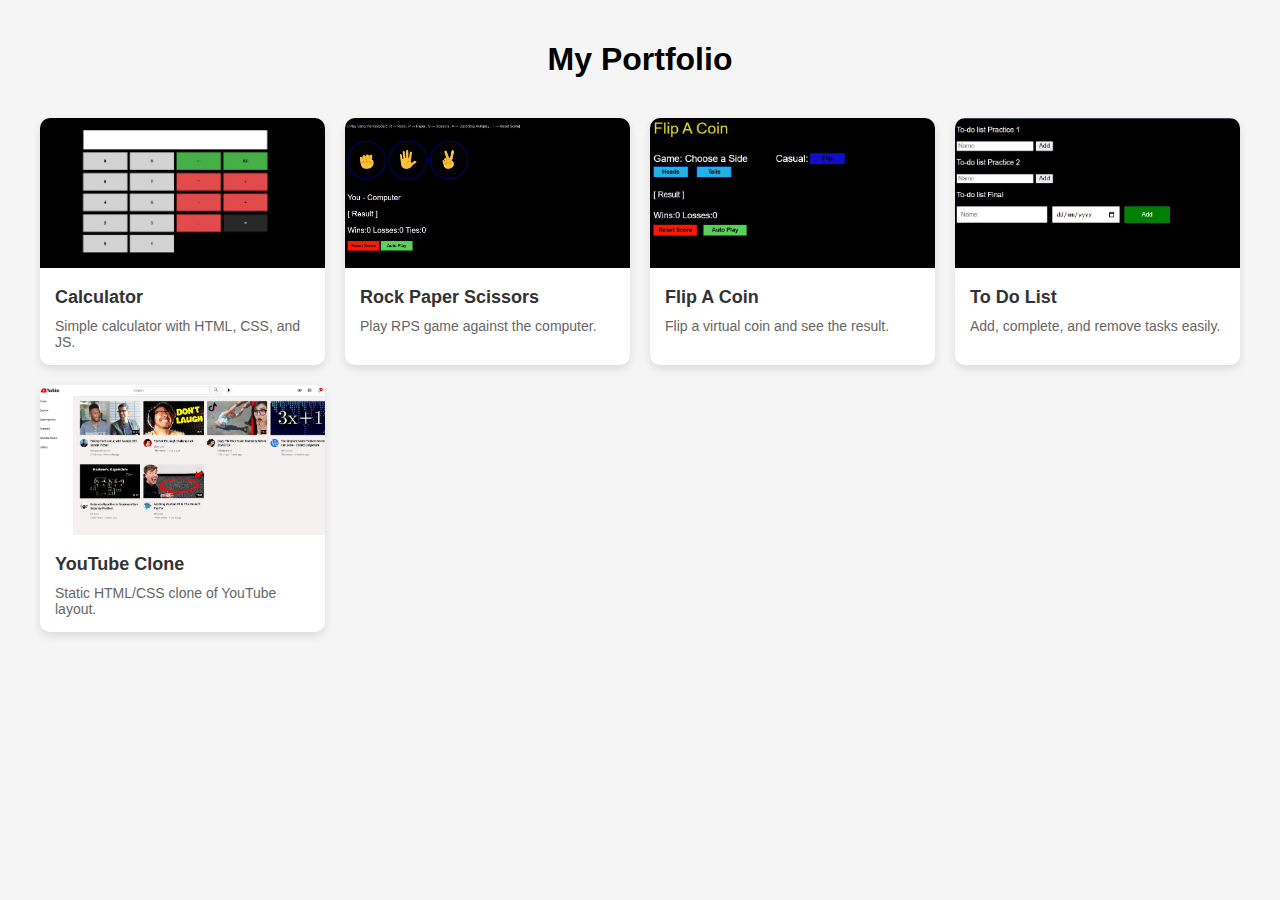
<file: index.html>
<!DOCTYPE html>
<html lang="en">
<head>
  <meta charset="UTF-8">
  <meta name="viewport" content="width=device-width, initial-scale=1.0">
  <title>My Portfolio</title>
  <style>
    body {
      font-family: Arial, sans-serif;
      background-color: #f5f5f5;
      margin: 0;
      padding: 20px;
    }

    h1 {
      text-align: center;
      margin-bottom: 40px;
    }

    .projects-container {
      display: grid;
      grid-template-columns: repeat(auto-fit, minmax(250px, 1fr));
      gap: 20px;
      max-width: 1200px;
      margin: 0 auto;
    }

    .project-card {
      background-color: #fff;
      border-radius: 10px;
      box-shadow: 0 4px 8px rgba(0,0,0,0.1);
      text-decoration: none;
      color: #333;
      overflow: hidden;
      transition: transform 0.2s;
    }

    .project-card:hover {
      transform: translateY(-5px);
    }

    .project-image {
      width: 100%;
      height: 150px;
      object-fit: cover;
      background-color: #ddd; /* placeholder if image missing */
    }

    .project-content {
      padding: 15px;
    }

    .project-title {
      font-size: 18px;
      font-weight: bold;
      margin: 0 0 10px 0;
    }

    .project-description {
      margin: 0;
      font-size: 14px;
      color: #666;
    }
  </style>
</head>
<body>
  <h1>My Portfolio</h1>

  <div class="projects-container">
    <a href="Calculator/index.html" class="project-card">
      <img src="Thumbnails/Calculator.JPG" alt="Calculator" class="project-image">
      <div class="project-content">
        <p class="project-title">Calculator</p>
        <p class="project-description">Simple calculator with HTML, CSS, and JS.</p>
      </div>
    </a>

    <a href="Rock-Paper-Scissors/index.html" class="project-card">
      <img src="Thumbnails/Rock-Paper-Scissors.JPG" alt="Rock Paper Scissors" class="project-image">
      <div class="project-content">
        <p class="project-title">Rock Paper Scissors</p>
        <p class="project-description">Play RPS game against the computer.</p>
      </div>
    </a>

    <a href="Flip A Coin/index.html" class="project-card">
      <img src="Thumbnails/Flip A Coin.JPG" alt="Flip Coin" class="project-image">
      <div class="project-content">
        <p class="project-title">Flip A Coin</p>
        <p class="project-description">Flip a virtual coin and see the result.</p>
      </div>
    </a>

    <a href="To-do List/index.html" class="project-card">
      <img src="Thumbnails/To-do List.JPG" alt="To Do List" class="project-image">
      <div class="project-content">
        <p class="project-title">To Do List</p>
        <p class="project-description">Add, complete, and remove tasks easily.</p>
      </div>
    </a>

    <a href="Youtube Clone/index.html" class="project-card">
      <img src="Thumbnails/Youtube Clone.JPG" alt="YouTube Clone" class="project-image">
      <div class="project-content">
        <p class="project-title">YouTube Clone</p>
        <p class="project-description">Static HTML/CSS clone of YouTube layout.</p>
      </div>
    </a>
  </div>
</body>
</html>
</file>
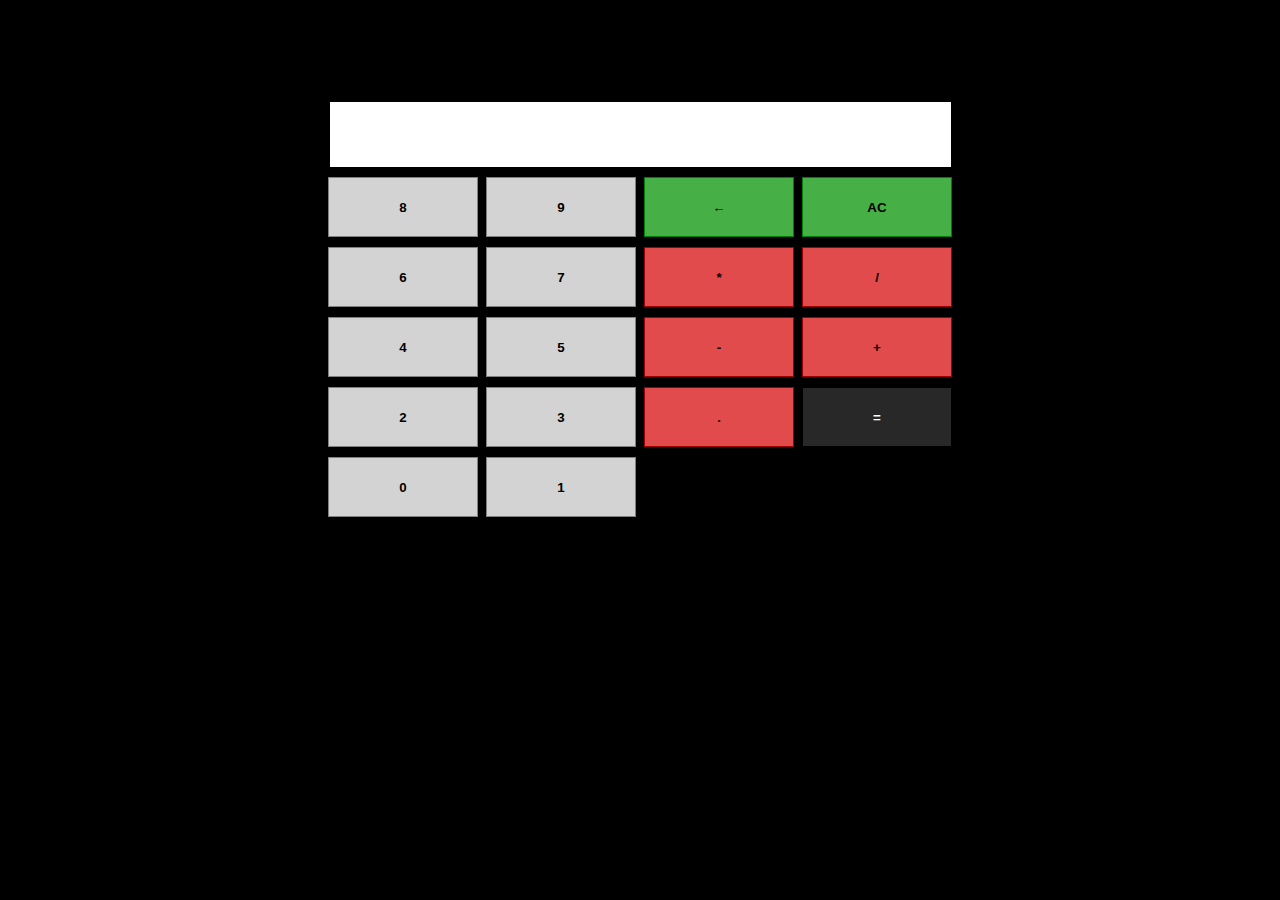
<file: Calculator/index.html>
<!DOCTYPE html>

<html>

  <head>

    <title>
      Calculator
    </title>

    <link rel="stylesheet" href="Styles(css)/calculator.css">
    <script src="Script(js)/calculator.js" defer></script>
 
  </head>

  <body>

    <input class="js-display display" type="text"></input> 
    
    <div class="all-button">

      <button class="js-string-button number-button">8</button>
      <button class="js-string-button number-button">9</button>
      <button class="js-back-button delete-button">←</button>
      <button class="js-clear-button delete-button">AC</button> 
      <button class="js-string-button number-button">6</button>
      <button class="js-string-button number-button">7</button>
      <button class="js-string-button sign-button">*</button> 
      <button class="js-string-button sign-button">/</button>
      <button class="js-string-button number-button">4</button>
      <button class="js-string-button number-button">5</button>
      <button class="js-string-button sign-button">-</button>
      <button class="js-string-button sign-button">+</button>
      <button class="js-string-button number-button">2</button>
      <button class="js-string-button number-button">3</button>
      <button class="js-string-button sign-button">.</button>
      <button class="js-equal-button equal-button">=</button>
      <button class="js-string-button number-button">0</button> 
      <button class="js-string-button number-button">1</button>

    </div>
    
  </body>
  
</html>
</file>
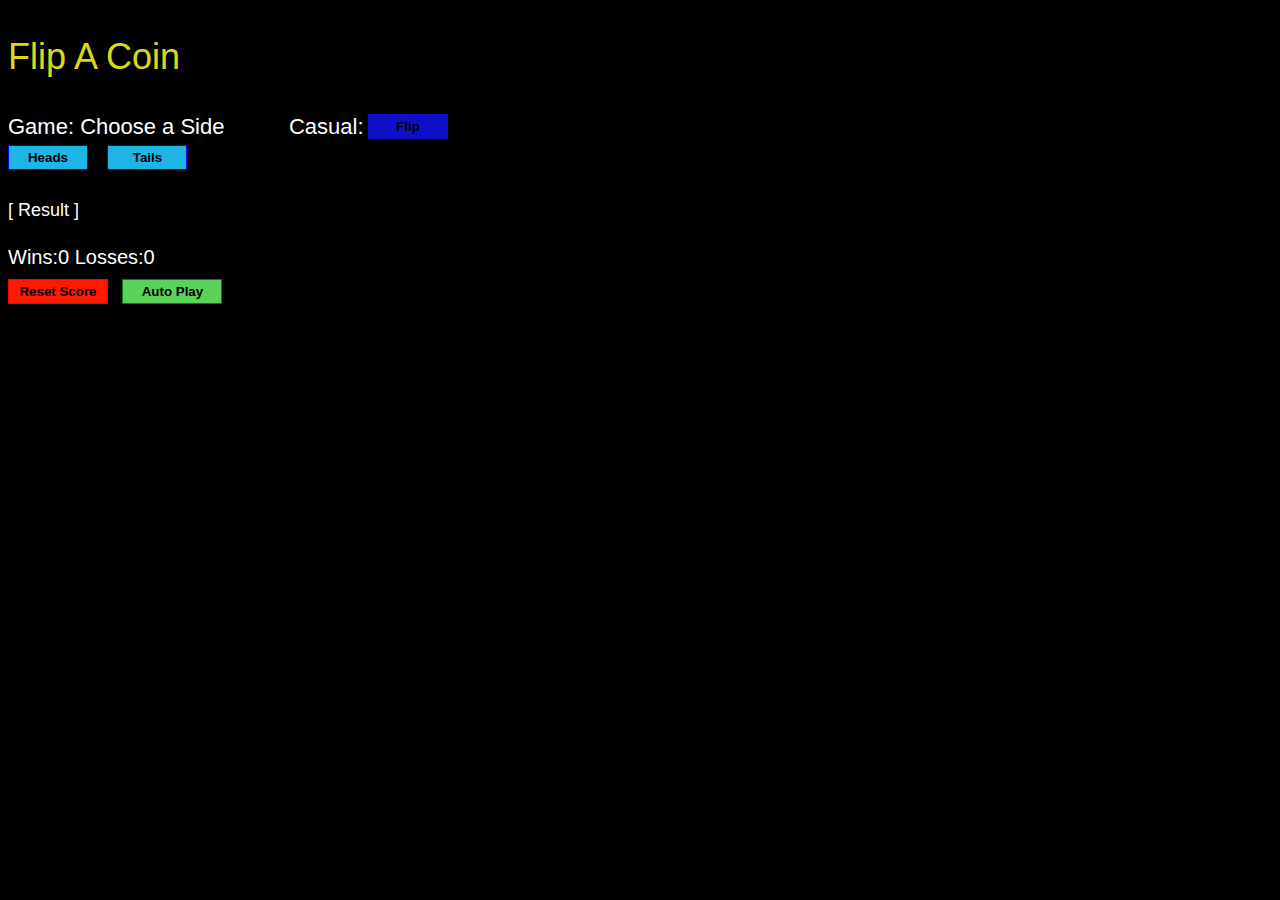
<file: Flip A Coin/index.html>
<!DOCTYPE html>

<html>

  <head>

    <title>
      Flip A Coin
    </title>

    <link rel="stylesheet" href="Styles(css)/Flip A Coin.css">
    <script src="Script(js)/Flip A Coin.js" defer></script>

  </head>

  <body>
    
    <p class="title"> Flip A Coin</p>

    <p class="game">Game: Choose a Side</p>

    <div class="casual-div">
      <p class="casual">Casual:</p>
      <button class="js-flip-button flip-button">Flip</button>
    </div>

    <div class="choice-button">
      <button class="js-heads-button heads-button">Heads</button>
      <button class="js-tails-button tails-button">Tails</button>
    </div>

    <div class="js-result result">[ Result ]</div>
    <div class="js-score score">Wins: 0 Losses: 0</div>

    <button class="js-reset-button reset-button">
      Reset Score
    </button>

    <button class="js-autoPlay-button autoPlay-button">
      Auto Play
    </button>
    
    
  </body>
  
</html>
</file>
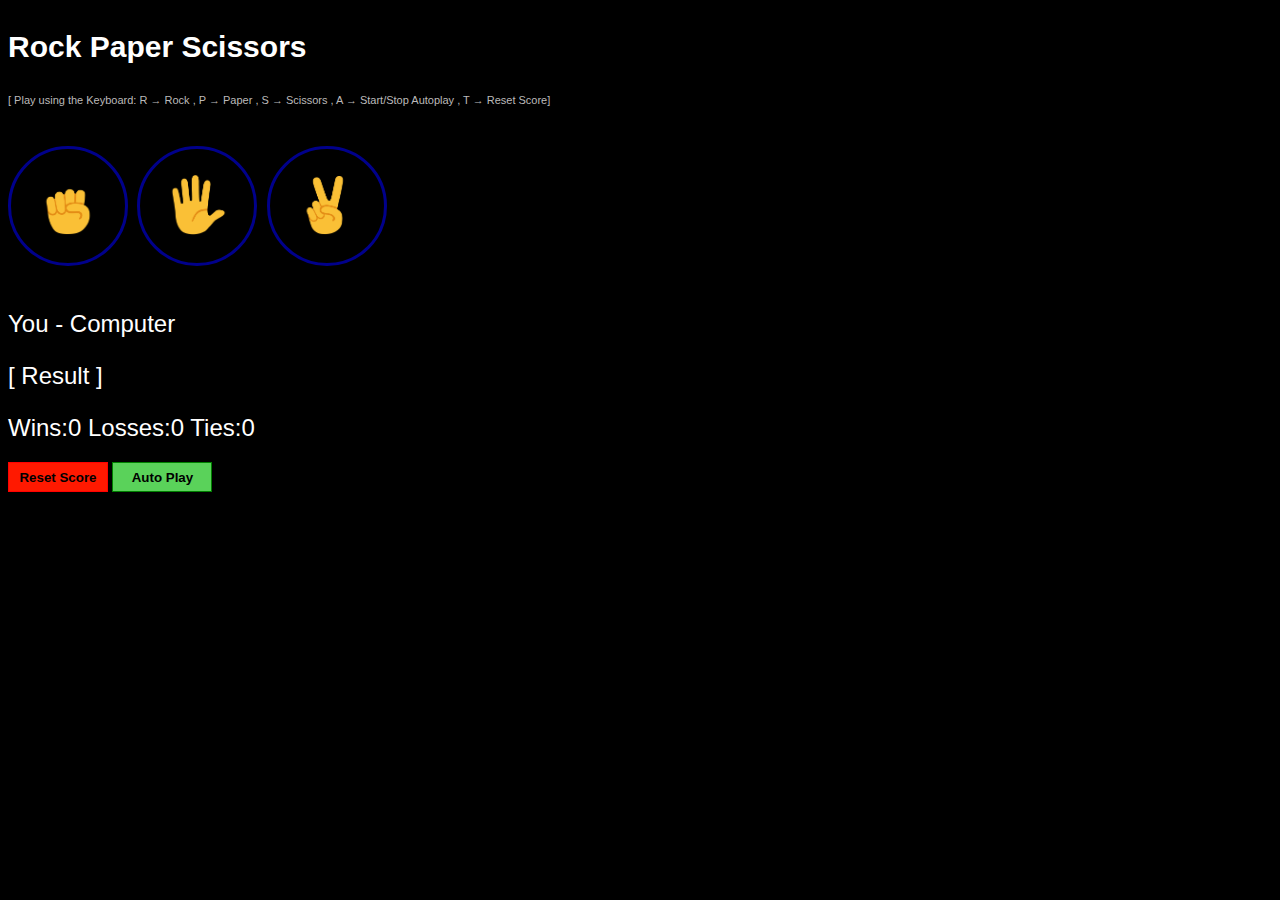
<file: Rock-Paper-Scissors/index.html>
<!DOCTYPE html>

<html>

  <head>

    <title>
      Rock Paper Scissors(Advance)
    </title>

    <link rel="stylesheet" href="Style(css-files)/11.1-RPS(Advance).css">

    <script src="Script(js-files)/11.1-RPS(Advance).js" defer></script>
    
  </head>

  <body>

    <p class="rps-title">Rock Paper Scissors</p>
    
    <p class="keyboard-instruction"> 
      [ Play using the Keyboard: R → Rock , P → Paper , S → Scissors , A → Start/Stop Autoplay , T → Reset Score]
    </p>


    <button class="move-button js-rock-button">
      <img class="move-icon" src="images/Rock-emoji.png" alt="">
    </button>


    <button class="move-button js-paper-button">
      <img class="move-icon" src="images/Paper-emoji.png" alt="">
    </button>


    <button class="move-button js-scissors-button">
      <img class="move-icon" src="images/Scissors-emoji.png" alt="">
    </button>


    <p class="move">You - Computer</p>
    <p class="result">[ Result ]</p>
    <p class="score">Wins:0  Losses:0  Ties:0</p>

    <div class="reset-autoPlay-button">

      <button class="reset-button js-reset-button">
        Reset Score
      </button>

      <button class="autoPlay-button js-autoPlay-button">
        Auto Play
      </button>

    </div>

  </body>


</html>
</file>
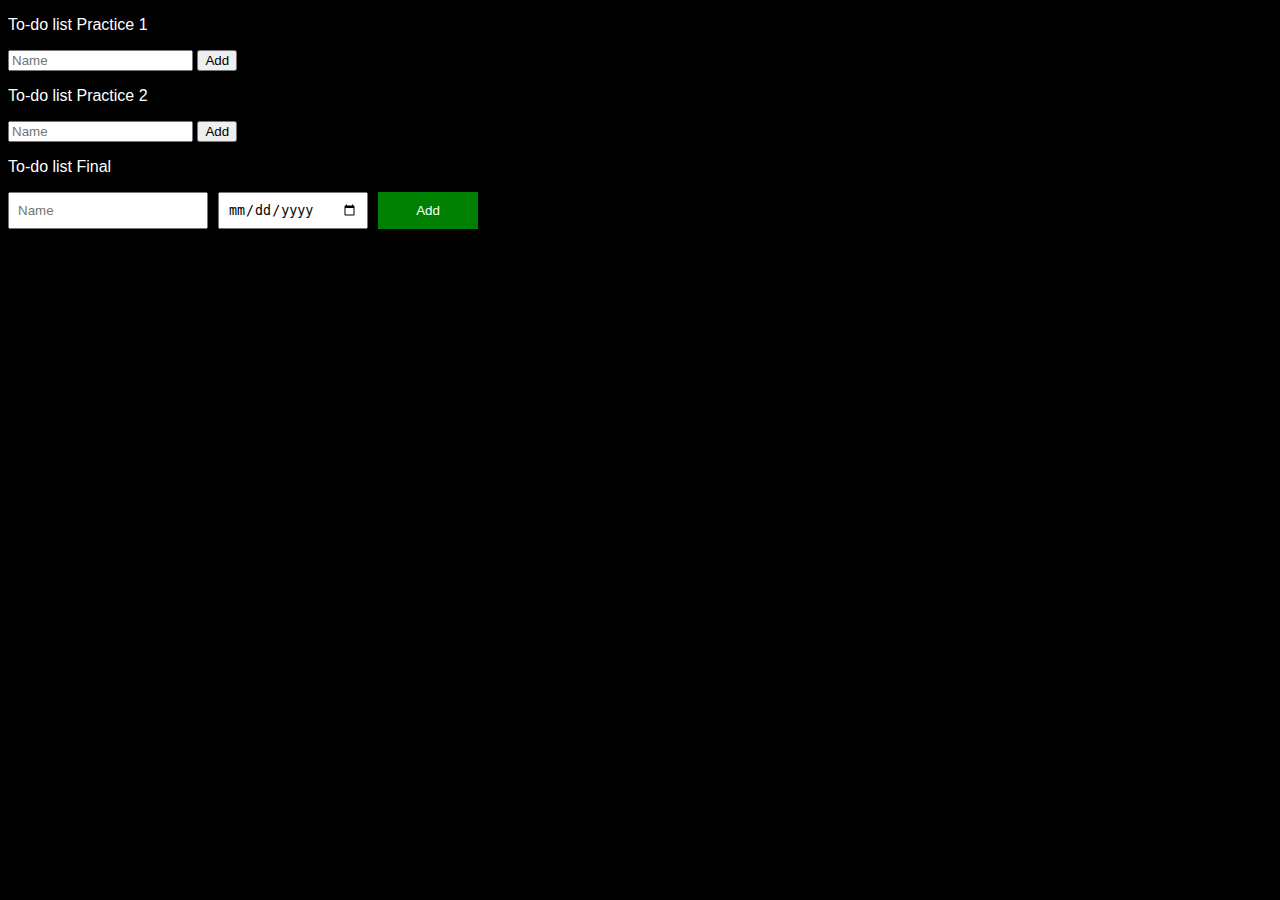
<file: To-do List/index.html>
<!DOCTYPE html>

<html>

  <head>

    <title>
      To-do List(Advance)
    </title>

    <link rel="stylesheet" href="Style(css-files)/10.2- To-do list(Advance).css">

    <script src="Script(js-files)/10.2- To-do list(Advance).js" defer></script>

  </head>

  <body>
    
    <p>To-do list Practice 1</p>

    <input class="js-name-input" type="text"placeholder="Name">

    <button onclick="
      addtodo();
    "> Add </button>
    
    <p>To-do list Practice 2</p>

    <input class="js-name-input2" type="text"placeholder="Name">

    <button onclick="
      addtodo2();
    "> Add </button>

    <div class="js-todo-list"></div>
    

    <p>To-do list Final</p>

    <div class="todo-input-grid">

      <input class="js-name-input0 input0" type="text" placeholder="Name">
      <input class="js-date-input0 input0" type="date">

      <button class="add-button js-add-button"> 
        Add
      </button>

    </div>


    <div class="js-todo-list0 todo-grid"></div>

  </body>

</html>
</file>
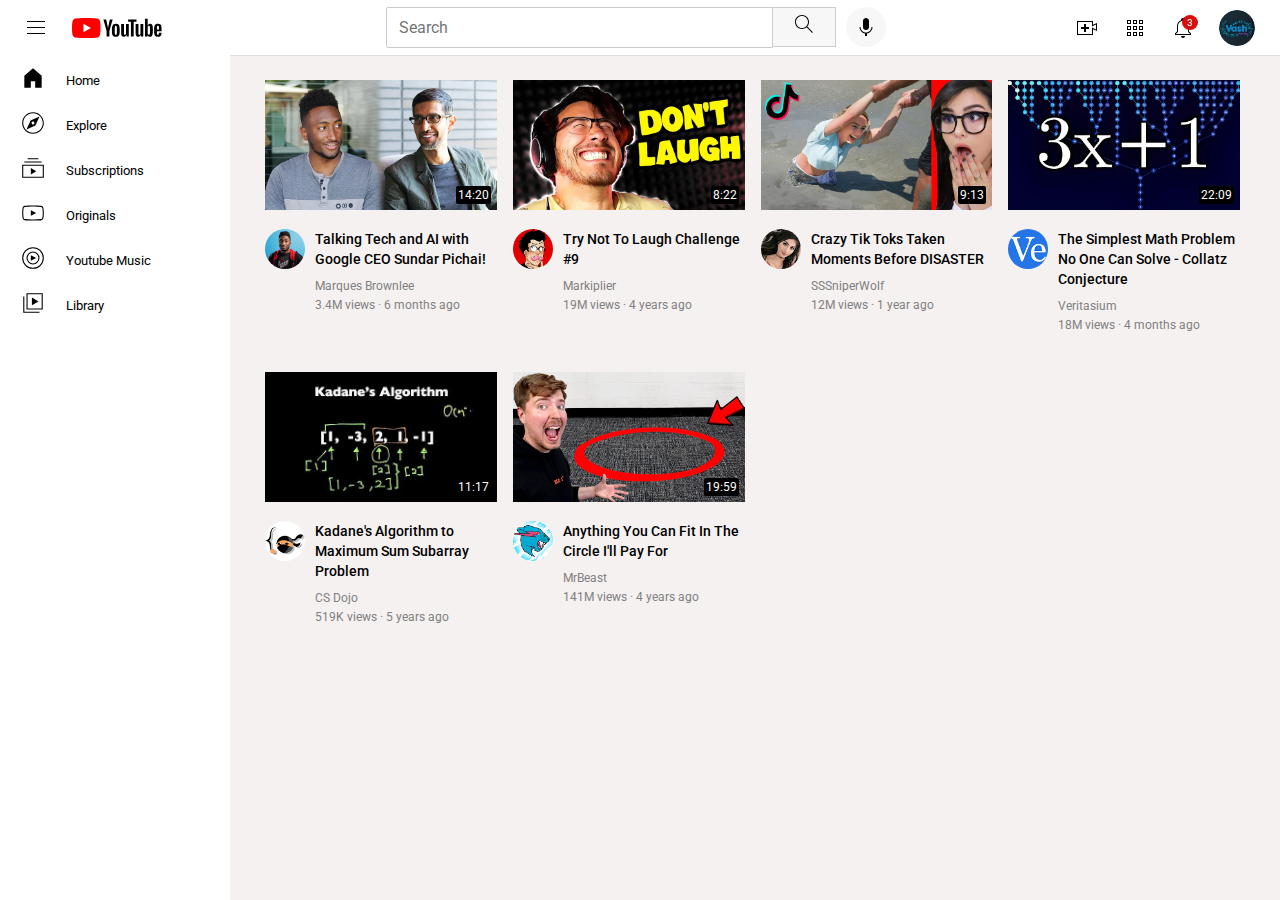
<file: Youtube Clone/index.html>
<!DOCTYPE html>
<html>


  <head>

    <title>Youtube Clone</title>

    <link rel="preconnect" href="https://fonts.googleapis.com">
    <link rel="preconnect" href="https://fonts.gstatic.com" crossorigin>
    <link href="https://fonts.googleapis.com/css2?family=Roboto:ital,wdth,wght@0,75..100,100..900;1,75..100,100..900&display=swap" rel="stylesheet">
    <link rel="stylesheet" href="Styles/general.css">
    <link rel="stylesheet" href="Styles/header.css">
    <link rel="stylesheet" href="Styles/sidebar.css">
    <link rel="stylesheet" href="Styles/video.css">



  </head>
  
  
  
  <body> 

    <header class="header">
      
      <div class="header-left">
        

        <img class="icon-menu" src="icons/hamburger-menu.svg">
        <img class="icon-logo" src="icons/youtube-logo.svg">
      </div>

      <div class=" header-middle">
       <input class="search-box" type="text" placeholder="Search">
        

       

        <button class="icon-search-button">
        <img class="icon-search" src="icons/search.svg">
        <div class="tooltip">
          Search
        </div>       
        </button>


        <div class="mic-div">
          <button class="icon-mic-button">
            <img class="icon-mic" src="icons/voice-search-icon.svg">
            
          </button> 
  
          <div class="tooltip">
            Search with your voice
          </div>  

        </div>
        
      </div>

      <div class="header-right">

        <div class="upload-div">
        <img class="icon-upload" src="icons/upload.svg">  
        <div class="tooltip">
        Create
        </div> 

        </div>

        <div class="youtube-app-div">

        <img class="icon-youtube-app" src="icons/youtube-apps.svg">
        <div class="tooltip">
          YouTube apps
        </div> 

        </div>



        <div class="notification-div">
          <img class="notification" src="icons/notifications.svg">
          <div class="notification-number">
             3 
          </div> 
          <div class="tooltip">
            Notifications
          </div>
    
        </div>
        
          <img class="my-channel" src="Thumbnails/channel_profile.png">
      </div> 

    </header>

    <nav class="sidebar">
      <div class="sidebar-icon">
       <img src="icons/home.svg" alt=""> 
       <div>Home</div>
      </div>
      <div class="sidebar-icon">
        <img src="icons/explore.svg" alt="">
        <div>Explore</div>
      </div>
      <div class="sidebar-icon">
        <img src="icons/subscriptions.svg" alt="">
        <div>Subscriptions</div>
      </div>
      <div class="sidebar-icon">
        <img src="icons/originals.svg" alt="">
        <div>Originals</div>
      </div>
      <div class="sidebar-icon">
        <img src="icons/youtube-music.svg" alt="">
        <div>Youtube Music</div>
      </div>
      <div class="sidebar-icon">
        <img src="icons/library.svg" alt="">
        <div>Library</div>
      </div>
      
    </nav>



    <main>
      
      <section class="video-grid">

        <div class="video-preview">

          <div class="thumbnail-row">
            <img class="thumbnail" src="Thumbnails/thumbnail-1.webp">
            <div class="video-time">14:20</div>
          </div>
    
          <div class="video-info-grid">
    
            <div class="channel-picture">
    
              <img class="channel-pic" src="Thumbnails/channel-1.jpeg">

              <div class="channel-preview">

                <img src="Thumbnails/channel-1.jpeg" alt="">

                <div class="channel-info">

                  <div class="channel-name">
                    Marques Brownlee
                  </div>

                  <div class="channel-stat">
                    6M subscribers
                  </div>

                </div>

              </div>
    
            </div>
    
            <div class="video-info">
    
              <p class="video-title">
                Talking Tech and AI with Google CEO Sundar Pichai!
                </p>
                <p class="video-author">
                Marques Brownlee
                </p>
                <p class="video-stats">
                3.4M views &#183; 6 months ago
                </p>
    
            </div>
    
          </div>
          
        </div>
    
        
        <div class="video-preview">
    
          <div class="thumbnail-row">
            <img class="thumbnail" src="Thumbnails/thumbnail-2.webp">
            <div class="video-time">8:22</div>

          </div>
    
          <div class="video-info-grid">
    
            <div class="channel-picture">
    
              <img class="channel-pic" src="Thumbnails/channel-2.jpeg">

              
              <div class="channel-preview">

                <img src="Thumbnails/channel-2.jpeg" alt="">

                <div class="channel-info">

                  <div class="channel-name">
                    Markiplier
                  </div>

                  <div class="channel-stat">
                    30M subscribers
                  </div>

                </div>

              </div>
    
            </div>
    
            <div class="video-info">
    
              <p class="video-title">
                Try Not To Laugh Challenge #9
                </p>
                <p class="video-author">
                  Markiplier
                </p>
                <p class="video-stats">
                19M views &#183; 4 years ago
                </p>
    
            </div>
    
          </div>
          
        </div>
    
    
        <div class="video-preview">
    
          <div class="thumbnail-row">
            <img class="thumbnail" src="Thumbnails/thumbnail-3.webp">
            <div class="video-time">9:13</div>

          </div>
    
          <div class="video-info-grid">
    
            <div class="channel-picture">
    
              <img class="channel-pic" src="Thumbnails/channel-3.jpeg">

              
              <div class="channel-preview">

                <img src="Thumbnails/channel-3.jpeg" alt="">

                <div class="channel-info">

                  <div class="channel-name">
                    SSSniperWolf
                  </div>

                  <div class="channel-stat">
                    19M subscribers
                  </div>

                </div>

              </div>
    
            </div>
    
            <div class="video-info">
    
              <p class="video-title">
                Crazy Tik Toks Taken Moments Before DISASTER
                </p>
                <p class="video-author">
                SSSniperWolf
                </p>
                <p class="video-stats">
                12M views &#183; 1 year ago
                </p>
    
            </div>
    
          </div>
          
        </div>
    
        
        <div class="video-preview">
    
          <div class="thumbnail-row">
            <img class="thumbnail" src="Thumbnails/thumbnail-4.webp">
            <div class="video-time">22:09</div>
          </div>
    
          <div class="video-info-grid">
    
            <div class="channel-picture">
    
              <img class="channel-pic" src="Thumbnails/channel-4.jpeg">

              
              <div class="channel-preview">

                <img src="Thumbnails/channel-4.jpeg" alt="">

                <div class="channel-info">

                  <div class="channel-name">
                    Veritasium
                  </div>

                  <div class="channel-stat">
                    29M subscribers
                  </div>

                </div>

              </div>
    
            </div>
    
            <div class="video-info">
    
              <p class="video-title">
              The Simplest Math Problem No One Can Solve - Collatz Conjecture
              </p>
              <p class="video-author">
              Veritasium
              </p>
              <p class="video-stats">
              18M views &#183; 4 months ago
              </p>
    
            </div>
    
          </div>
          
        </div>
    
    
        <div class="video-preview">
    
          <div class="thumbnail-row">
            <img class="thumbnail" src="Thumbnails/thumbnail-5.webp">
            <div class="video-time">11:17</div>
          </div>
    
          <div class="video-info-grid">
    
            <div class="channel-picture">
    
              <img class="channel-pic" src="Thumbnails/channel-5.jpeg">

              
              <div class="channel-preview">

                <img src="Thumbnails/channel-5.jpeg" alt="">

                <div class="channel-info">

                  <div class="channel-name">
                    CS Dojo
                  </div>

                  <div class="channel-stat">
                    830k subscribers
                  </div>

                </div>

              </div>
    
            </div>
    
            <div class="video-info">
    
              <p class="video-title">
              Kadane's Algorithm to Maximum Sum Subarray Problem
              </p>
              <p class="video-author">
              CS Dojo
              </p>
              <p class="video-stats">
              519K views &#183; 5 years ago
              </p>
    
            </div>
    
          </div>
          
        </div>
    
        
        <div class="video-preview">
    
          <div class="thumbnail-row">
            <img class="thumbnail" src="Thumbnails/thumbnail-6.webp">
            <div class="video-time">19:59</div>
          </div>
    
          <div class="video-info-grid">
    
            <div class="channel-picture">
    
              <img class="channel-pic" src="Thumbnails/channel-6.jpeg">

              
              <div class="channel-preview">

                <img src="Thumbnails/channel-6.jpeg" alt="">

                <div class="channel-info">

                  <div class="channel-name">
                    MrBeast
                  </div>

                  <div class="channel-stat">
                    222M subscribers
                  </div>

                </div>

              </div>
    
            </div>
    
            <div class="video-info">
    
              <p class="video-title">
              Anything You Can Fit In The Circle I'll Pay For
              </p>
              <p class="video-author">
              MrBeast
              </p>
              <p class="video-stats">
              141M views &#183; 4 years ago
              </p>
    
            </div>
    
          </div>
          
        </div>
    
      </section>

    </main>

  </body>

</html>
</file>
<file: Calculator/Styles(css)/calculator.css>
body{
  margin-top: 100px;
  font-family: Arial;
  background-color:black;
}

.display{
  display: block;
  margin: 0 auto 8px;
  width: 601px;
  height: 35px;
  padding: 15px 10px;
  border: solid 2px rgb(0, 0, 0);
  outline:none;
  
}

.all-button{
  display: grid;
  grid-template-columns: 150px 150px 150px 150px;
  gap: 10px 8px;
  grid-template-rows:60px 60px 60px 60px 60px 60px ;
  justify-content: center;
}

.number-button{
  font-weight: bold;
  background-color: lightgray;
  border: solid 1px grey; 
  padding: 5px;
  cursor: pointer;
}

.sign-button{
  font-weight: bold;
  background-color: rgb(225, 75, 75);
  border: solid 1px rgb(160, 0, 0);
  cursor: pointer;
}

.delete-button{
  font-weight: bold;
  background-color: rgb(70, 175, 70);
  border: solid 1px green;
  cursor: pointer;
}

.equal-button{
  font-weight: bold;
  color: white;
  background-color: rgb(40, 40, 40);
  border: solid 1px black;
  cursor: pointer;
}
</file>
<file: Flip A Coin/Styles(css)/Flip A Coin.css>
body{
  background-color: black;
  color: white;
  font-family: Arial;
}

img{
  width: 120px;
}

.title{
  font-size: 36px;
  color: rgb(218, 218, 20);
}

.game{
  display: inline;
  font-size: 22px;

}

.casual-div{
  display: inline;
  margin-left: 60px;
  
}

.casual{
  display: inline;
  font-size: 22px;
  vertical-align: top;
}

.flip-button{
  vertical-align:top;
  cursor: pointer;
  width: 80px;
  height: 25px;
  font-weight: bold;
  background-color:rgb(15, 15, 200);
  border: none;

}

.choice-button{
  display: block;
  cursor: pointer;
  margin-top: 5px;
  margin-bottom: 30px;
    
}

.heads-button , .tails-button{
  cursor: pointer;
  width: 80px;
  height: 25px;
  margin-right: 15px;
  font-weight: bold;
  background-color: rgb(30, 180, 230);
  border: solid 1px blue;
}

.result{
  margin-bottom: 25px;
  font-size: 18px;
}

.score{
  margin-bottom: 10px;
  font-size: 20px;
}

.reset-button{
  cursor: pointer;
  width: 100px;
  height: 25px;
  font-weight: bold;
  margin-right: 10px;
  background-color: rgb(255, 25, 0);
  border: solid 1px red;
  
}

.autoPlay-button{
  cursor: pointer;
  width: 100px;
  height: 25px;
  font-weight: bold;
  background-color: rgb(90, 210, 90);
  border: solid 1px green;
}

.stopPlay-button{
  background-color: rgb(255, 25, 0);
  border: solid 1px red;
}
</file>
<file: Rock-Paper-Scissors/Style(css-files)/11.1-RPS(Advance).css>
body{
  background-color: black;
  font-family: Arial;
  margin-bottom: 50px;
  color: white;
}

p{
  color: white;
}

.rps-title{
  font-size: 30px;
  font-weight: bold;
}

.keyboard-instruction{
  font-size: 11px;
  color: rgb(188, 186, 186);
  margin-bottom: 30px;
}

.move-icon{
  width: 60px;
}

.move-button{
  background-color: transparent;
  border: 3px solid darkblue;
  width: 120px;
  height: 120px;
  border-radius: 60px;
  margin: 10px 5px 20px 0;
  cursor: pointer;
}

.choice-icon{
  width: 30px;
}

.move{
  font-size: 24px;
  margin-bottom: 5px;
}

.result{
  font-size: 24px;
  margin-bottom: 10px;
}

.score{
  font-size: 24px;
  margin-bottom: 20px;
}

.reset-button{
  width: 100px;
  height: 30px;
  font-weight: bold;
  cursor: pointer;
  background-color: rgb(255, 25, 0);
  border: solid 1px red;
}


.autoPlay-button{
  width: 100px;
  height: 30px;
  font-weight: bold;
  cursor: pointer;
  background-color: rgb(90, 210, 90);
  border: solid 1px green;
}

.stopPlay-button{
  background-color: rgb(255, 25, 0);
  border: solid 1px red;
}


.reset-autoPlay-button{
  display: block;
}
</file>
<file: To-do List/Style(css-files)/10.2- To-do list(Advance).css>
body{
  margin-bottom: 200px;
  font-family: arial;
  color: white;
  background-color: black;
}

.todo-grid, .todo-input-grid{
  display: grid;
  grid-template-columns: 200px 150px 100px;
  gap: 10px 10px;
  align-items: center;
}

.todo-input-grid {
  margin-bottom: 10px;
  align-items: stretch;
}


.input0{
  padding: 8px;
}

.add-button{
  background-color: green;
  color: white;
  border: none;
  cursor: pointer;
  align-items: stretch;
}

.delete-button{
  background-color: darkred;
  color: white;
  border: none;
  cursor: pointer;
  height: 34px;
}

.display-todo{
  align-items: center;
}
</file>
<file: Youtube Clone/Styles/general.css>
p{
  font-family:Roboto, Arial;
  margin: 0px;

}

body{
  font-family:Roboto, Arial;
  margin: 0px;
  padding: 80px 40px 0 95px ;
  background-color: rgb(245, 241, 241);
}

.icon-menu , .icon-logo , .icon-search-button , .icon-mic-button , .icon-upload , .icon-youtube-app , .notification , .my-channel , .sidebar-icon , .thumbnail , .channel-pic , .video-title , .video-author{
  cursor: pointer;
}
</file>
<file: Youtube Clone/Styles/header.css>
.header{
  display: flex;
  flex-direction: row;
  height: 55px;
  justify-content: space-between; 
  align-items: center;
  border-bottom: 1px solid rgb(222, 222, 222);
  position: fixed;
  top: 0;
  left: 0;
  right: 0;
  background-color: white;
  z-index: 100;


}

.header-left{
  display: flex;
  flex-direction: row;
  align-items: center;
}
.icon-menu{
  height: 24px;
  margin: 0px 24px;
}
.icon-logo{
  height: 20px;
}


.header-middle{

  flex: 1;
  margin-left: 70px;
  margin-right: 35px;
  max-width: 500px;
  display: flex;
  align-items: center;
}

.search-box{
  padding-left: 12px;
  flex: 1;
  height: 36.4px;
  outline: none;
  border-width: 1px;
  border-style: solid;
  border-color:rgb(204, 204, 204) ;
  font-family:Roboto, Arial;
  font-size: 16px;
  margin-right: -1px;
  z-index: 100;
  border-radius: 2px 0 0 2px;
  width: 0px;
}
.search-box::placeholder{
  font-family:Roboto, Arial;
  font-size: 16px;
}
.search-box:focus{
  border-color:  rgb(10, 10, 200);
}

.icon-search-button{
  height: 40px;
  border-width: 1px;
  border-style: solid;
  border-color:rgb(204, 204, 204) ;
  background-color: rgb(247, 247, 247);
 
}
.icon-search{
  height: 24px;
  width: 50px;
  margin-top: 3px;
}

.icon-mic-button{
  height: 40px;
  width: 40px;
  border-radius: 50%;
  border: none;
  margin-left: 10px;
  background-color: rgb(247, 247, 247);
  position: relative;
}
.icon-mic{
  height: 24px;
  margin-top: 3px;
}



.header-right{
  width: 180px;
  display: flex;
  align-items: center;
  justify-content: space-between;
  flex-shrink: 0;
  margin-right: 25px;
}

.icon-upload{
  height: 24px;
}
.icon-youtube-app{
  height: 24px;
}

.notification{
  height: 24px;
}
.notification-number{
  position: absolute;
  right: -3px;
  top: -1px;
  border-radius: 50%;
  padding: 2px 5px 2px 5px;
  font-family:Roboto, Arial;
  font-size: 10px;
  color: white;
  background-color: rgb(216, 14, 14);
}

.my-channel{
  height: 36px;
  width: 36px;
  border-radius: 18px;
}

.icon-search-button , .mic-div , .upload-div , .youtube-app-div , .notification-div{
  position: relative;
  display: flex;
  justify-content: center;
}

.icon-search-button .tooltip , .mic-div .tooltip , .upload-div .tooltip , .youtube-app-div .tooltip , .notification-div .tooltip{
  position: absolute;
  bottom: -50px;
  font-family:Roboto, Arial;
  font-size: 12px;
  color: white;
  background-color: rgb(85, 85, 85);
  padding: 8px 10px;
  border-radius: 2px;
  opacity: 0;
  transition: opacity 0.15s;
  pointer-events: none;
  white-space: nowrap;
}

.icon-search-button:hover .tooltip , .mic-div:hover .tooltip , .upload-div:hover .tooltip , .youtube-app-div:hover .tooltip , .notification-div:hover .tooltip{
  opacity:0.9;
}
</file>
<file: Youtube Clone/Styles/sidebar.css>
.sidebar{
  position: fixed;
  left:0;
  top: 55px;
  bottom: 0;
  background-color:white;
  width: 72px;
  z-index: 100;
}

.sidebar-icon{
  height: 76px;
  display: flex;
  flex-direction: column;
  align-items: center;
}

.sidebar-icon:hover{
  background-color: rgb(238, 238, 238);
}

.sidebar-icon img{
  height: 26px;
}

.sidebar-icon div{
  font-family:Roboto, Arial;
  font-size: 10px;
  margin-top: 5px;
}

@media (min-width:1199px) {

  body{
    margin-left: 170px;
  }

  .sidebar{
    width: 230px;
  }

  .sidebar-icon{
    flex-direction: row;
    margin-left: 20px;
    height: 45px;
  }

  .sidebar-icon div{
    margin-left: 20px;
    font-size: 13px;
  }

}
</file>
<file: Youtube Clone/Styles/video.css>
.video-grid{
  display: grid;
  /*grid-template-columns: 1fr 1fr 1fr;*/
  gap: 40px 16px;
}

@media (max-width:800px) {
  .video-grid{
    grid-template-columns: 1fr 1fr;
  }
}

@media (max-width:1099px) and (min-width:801px) {
  .video-grid{
    grid-template-columns: 1fr 1fr 1fr;
  }
}

@media (min-width:1100px) {
  .video-grid{
    grid-template-columns: 1fr 1fr 1fr 1fr;
  }
}

/*.video-preview{
  width: 300px;
  display: inline-block;
  vertical-align: top;
  margin-right: 10px;
}*/


.thumbnail-row{
  position: relative;
}

.video-time{
  position: absolute;
  bottom: 25px;
  right: 6px;
  padding: 2px;
  border-radius: 2px;
  font-size: 12px;
  background-color: black;
  color: white;
}

.thumbnail{
  width: 100%;
  margin-bottom: 15px;
}



.video-info-grid{
  display: grid;
  grid-template-columns: 50px 1fr;
}



/*.video-info{
  vertical-align: top;
  display: inline-block;
  width: 250px;
}*/

/*.channel-picture{
  vertical-align: top;
  display: inline-block;
  width: 50px;
}*/

.channel-picture{
  position: relative;
}

.channel-picture:hover .channel-preview{
  opacity: 1;
}

.channel-pic{
  width: 80%;
  border-radius: 50%;
}

.channel-preview{
  height: 70px;
  width: 260px;
  position: absolute;
  bottom: -55px;
  background-color: white;
  box-shadow: 0 0 10px gray;
  display: flex;
  flex-direction: row;
  align-items: center;
  border-radius: 5px;
  opacity: 0;
  transition: opacity 0,15s;
  pointer-events: none;
  z-index: 100;
}

.channel-preview img{
  height: 50px;
  width: 50px;
  border-radius: 50%;
  margin: 0 10px;
}

.channel-info{
  display: flex;
  flex-direction: column;
}

.channel-name{
  font-weight: bold;
  font-size: 14px;
  margin-bottom: 5px;
}
.channel-stat{
  font-size: 12px;
  color: rgb(103, 101, 101);
}


.video-info{
  display: flex;
  flex-direction: column;
}

.video-title{
  font-size: 14px;
  font-weight: 500;
  line-height: 20px;
  display: inline-block;
}      

.video-author{
  margin-top: 10px;
  font-size: 12px;
  color: gray;
  display: inline-block;
}

.video-stats{
  margin-top: 5px;
  font-size: 12px;
  color: gray;
}
</file>
